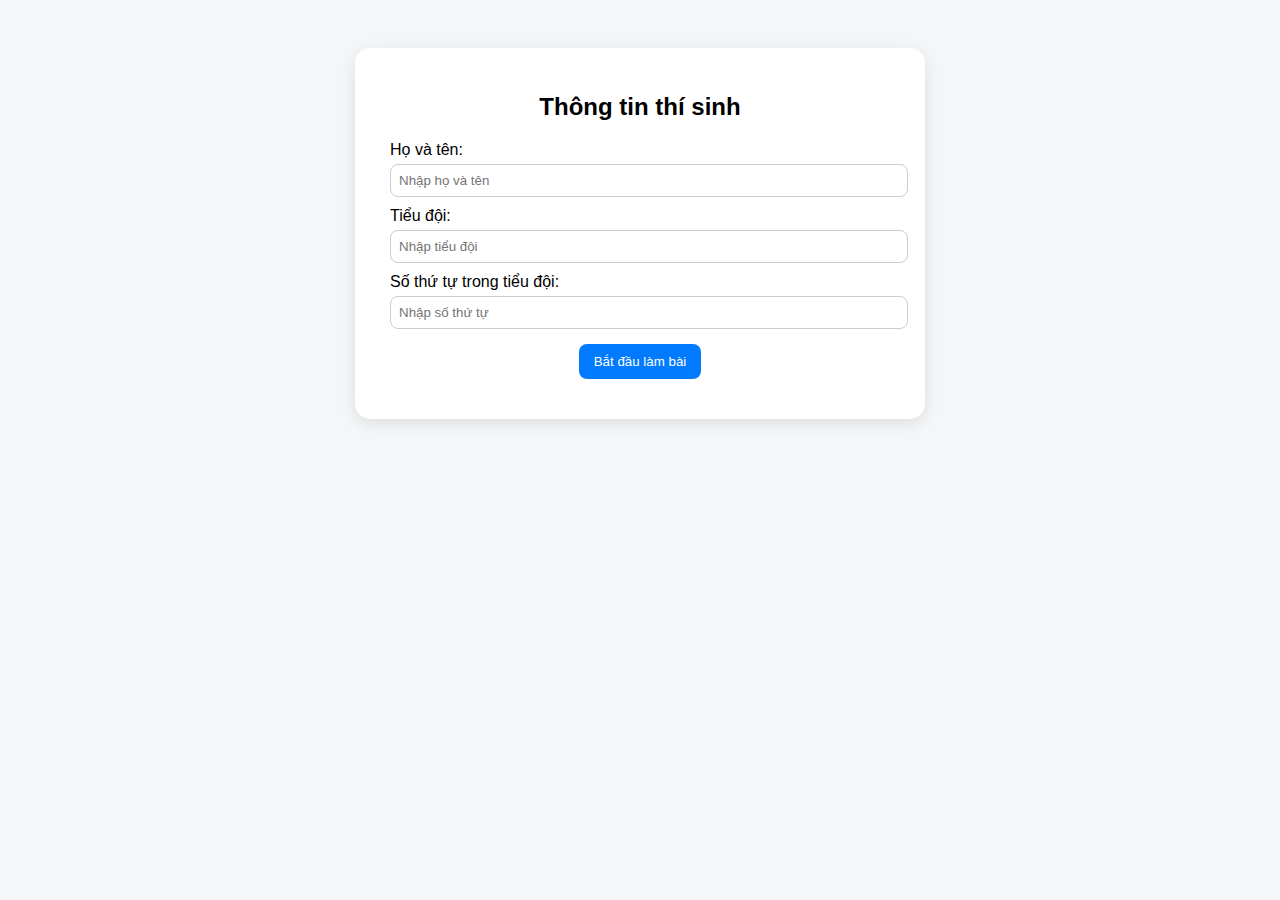
<file: index.html>
<!DOCTYPE html>
<html lang="vi">
<head>
  <meta charset="UTF-8">
  <meta name="viewport" content="width=device-width, initial-scale=1.0">
  <title>Bài kiểm tra kiến thức</title>
  <link rel="stylesheet" href="style.css">
</head>
<body>
  <!-- Nhập thông tin -->
  <div class="container" id="info-section">
    <h2>Thông tin thí sinh</h2>
    <label>Họ và tên:</label>
    <input type="text" id="name" placeholder="Nhập họ và tên">
    <label>Tiểu đội:</label>
    <input type="text" id="team" placeholder="Nhập tiểu đội">
    <label>Số thứ tự trong tiểu đội:</label>
    <input type="number" id="number" placeholder="Nhập số thứ tự">
    <button id="startBtn">Bắt đầu làm bài</button>
  </div>

  <!-- Bài kiểm tra -->
  <div class="container hidden" id="quiz-section">
    <h2>Bài kiểm tra kiến thức</h2>
    <form id="quizForm">
      <div class="question">
        <p>1. Ai là người viết bản Tuyên ngôn độc lập của Việt Nam?</p>
        <label><input type="radio" name="q1" value="a"> Trường Chinh</label>
        <label><input type="radio" name="q1" value="b"> Võ Nguyên Giáp</label>
        <label><input type="radio" name="q1" value="c"> Hồ Chí Minh</label>
        <label><input type="radio" name="q1" value="d"> Phạm Văn Đồng</label>
      </div>

      <div class="question">
        <p>2. Điền từ khóa còn thiếu: “Dân tộc Việt Nam quyết tâm đánh thắng mọi ___ xâm lược.”</p>
        <input type="text" name="q2" placeholder="Nhập từ khóa...">
      </div>

      <div class="question">
        <p>3. Tổ chức nào lãnh đạo trực tiếp, tuyệt đối quân đội nhân dân Việt Nam?</p>
        <label><input type="radio" name="q3" value="a"> Quốc hội</label>
        <label><input type="radio" name="q3" value="b"> Chính phủ</label>
        <label><input type="radio" name="q3" value="c"> Đảng Cộng sản Việt Nam</label>
        <label><input type="radio" name="q3" value="d"> Bộ Quốc phòng</label>
      </div>

      <div class="question">
        <p>4. Điền từ khóa còn thiếu: “Quân đội nhân dân Việt Nam mang bản chất ___ của giai cấp công nhân.”</p>
        <input type="text" name="q4" placeholder="Nhập từ khóa...">
      </div>

      <button type="submit">Nộp bài</button>
    </form>
  </div>

  <!-- Kết quả -->
  <div class="container hidden" id="result-section">
    <h2>Kết quả bài làm</h2>
    <p id="studentInfo"></p>
    <p id="score"></p>
    <div id="feedback"></div>

    <h3>Bảng xếp hạng</h3>
    <table id="leaderboard">
      <thead>
        <tr>
          <th>Họ tên</th>
          <th>Tiểu đội</th>
          <th>Số TT</th>
          <th>Điểm</th>
        </tr>
      </thead>
      <tbody></tbody>
    </table>

    <div class="buttons">
      <!--<button id="clearLeaderboard">🧹 Xóa bảng xếp hạng</button>-->
      <button id="exportCSV">⬇️ Xuất file CSV</button>
    </div>
  </div>

  <script src="script.js"></script>
</body>
</html>
</file>
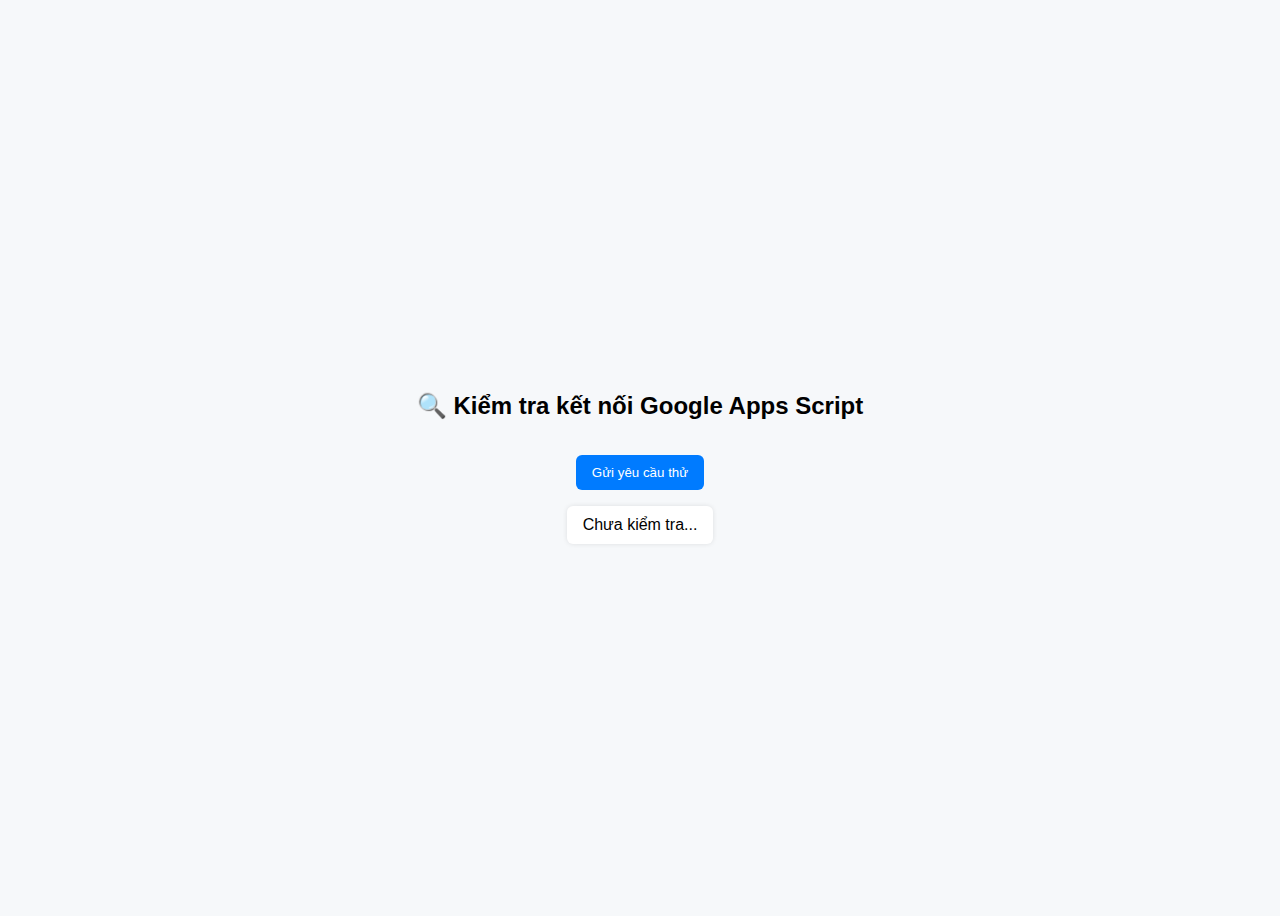
<file: checkConnection.html>
<!DOCTYPE html>
<html lang="vi">
<head>
  <meta charset="UTF-8">
  <title>Kiểm tra kết nối Google Apps Script</title>
  <style>
    body {
      font-family: Arial, sans-serif;
      background: #f6f8fa;
      display: flex;
      align-items: center;
      justify-content: center;
      height: 100vh;
      flex-direction: column;
      gap: 1rem;
    }
    button {
      background: #007bff;
      color: white;
      padding: 10px 16px;
      border: none;
      border-radius: 6px;
      cursor: pointer;
    }
    .result {
      padding: 10px 16px;
      border-radius: 6px;
      background: #fff;
      box-shadow: 0 0 5px rgba(0,0,0,0.1);
    }
  </style>
</head>
<body>
  <h2>🔍 Kiểm tra kết nối Google Apps Script</h2>
  <button id="testButton">Gửi yêu cầu thử</button>
  <div class="result" id="result">Chưa kiểm tra...</div>

  <script>
    const TEST_URL = "https://script.google.com/macros/s/AKfycbwY-4B5EmPF6pscWXzWFoNfcWUDCN7JuZeardWJZHbkSRbiZ9StSU-65OnqVNj6TUHI/exec";
    document.getElementById("testButton").addEventListener("click", async () => {
      document.getElementById("result").innerText = "⏳ Đang gửi yêu cầu...";
      try {
        const res = await fetch(TEST_URL, {
          method: "POST",
          mode: "no-cors",
          body: JSON.stringify({
            name: "Test",
            team: "DEV",
            number: 1,
            score: 10,
            timestamp: new Date().toISOString()
          }),
          headers: { "Content-Type": "application/json" }
        });
        document.getElementById("result").innerText = "✅ Gửi yêu cầu thành công (không lỗi CORS)";
      } catch (err) {
        document.getElementById("result").innerText = "❌ Lỗi kết nối: " + err.message;
      }
    });
  </script>
</body>
</html>
</file>
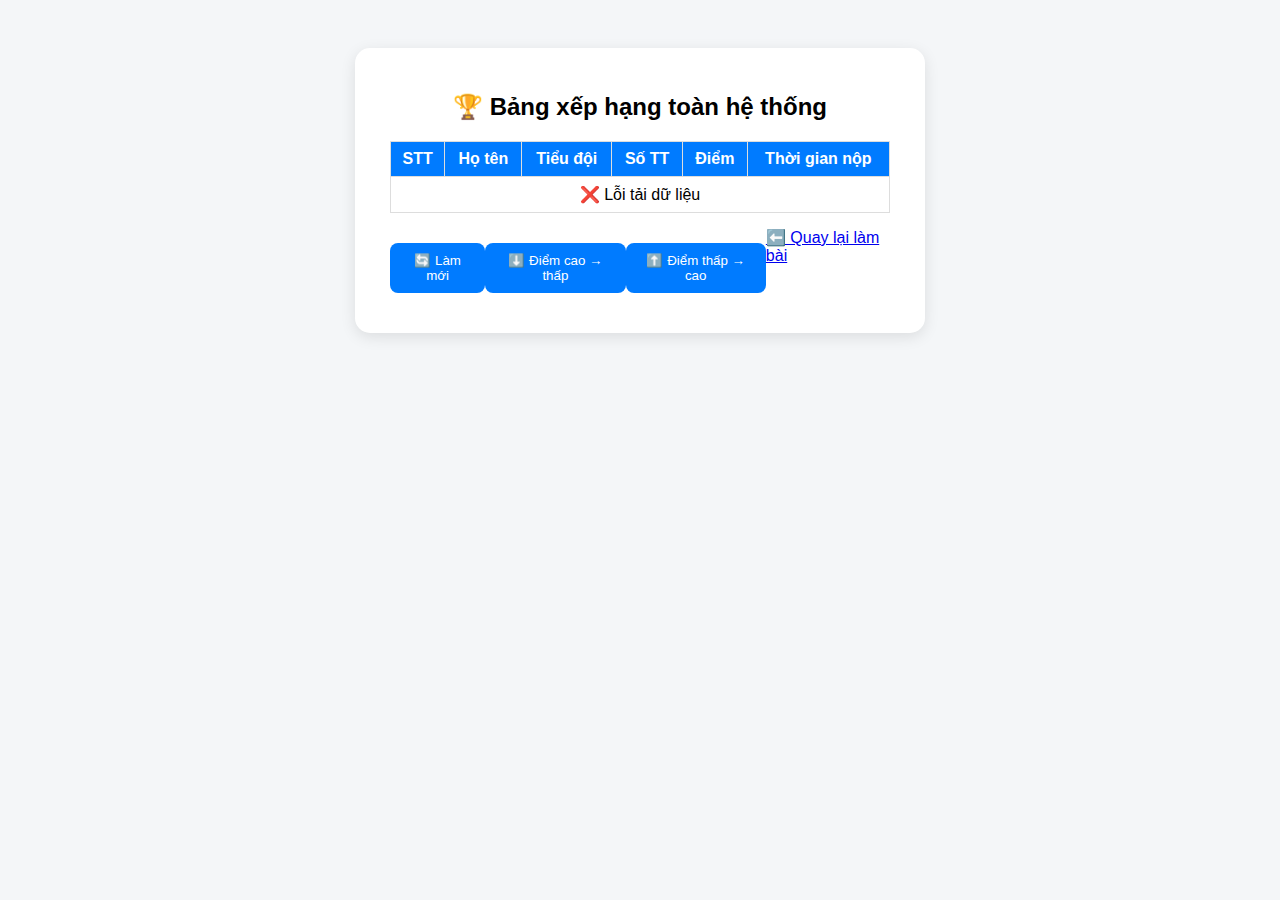
<file: leaderboard.html>
<!DOCTYPE html>
<html lang="vi">
<head>
  <meta charset="UTF-8">
  <meta name="viewport" content="width=device-width, initial-scale=1.0">
  <title>Bảng xếp hạng</title>
  <link rel="stylesheet" href="style.css">
</head>
<body>
  <div class="container">
    <h2>🏆 Bảng xếp hạng toàn hệ thống</h2>
    <table id="leaderboard">
      <thead>
        <tr>
          <th>STT</th>
          <th>Họ tên</th>
          <th>Tiểu đội</th>
          <th>Số TT</th>
          <th>Điểm</th>
          <th>Thời gian nộp</th>
        </tr>
      </thead>
      <tbody></tbody>
    </table>

    <div class="buttons">
      <button id="refresh">🔄 Làm mới</button>
      <button id="sortDesc">⬇️ Điểm cao → thấp</button>
      <button id="sortAsc">⬆️ Điểm thấp → cao</button>
      <a href="index.html" class="view-link">⬅️ Quay lại làm bài</a>
    </div>
  </div>

  <script>
    const SCRIPT_URL = "https://script.google.com/macros/s/AKfycbyPErwv2wloLciUZZauYv968voBBjzznpWY4escXf0kErl3Hr-4RT-eS1nRy9y4rlOw/exec"; // Dán cùng URL Apps Script ở đây
    const tableBody = document.querySelector("#leaderboard tbody");
    let leaderboard = [];

    async function fetchData() {
      tableBody.innerHTML = "<tr><td colspan='6'>Đang tải dữ liệu...</td></tr>";
      try {
        const res = await fetch(SCRIPT_URL);
        leaderboard = await res.json();
        renderTable(leaderboard.sort((a,b) => b.score - a.score));
      } catch (err) {
        tableBody.innerHTML = "<tr><td colspan='6'>❌ Lỗi tải dữ liệu</td></tr>";
      }
    }

    function renderTable(data) {
      tableBody.innerHTML = "";
      data.forEach((item, i) => {
        tableBody.innerHTML += `
          <tr>
            <td>${i + 1}</td>
            <td>${item.name}</td>
            <td>${item.team}</td>
            <td>${item.number}</td>
            <td>${item.score}</td>
            <td>${new Date(item.timestamp).toLocaleString("vi-VN")}</td>
          </tr>`;
      });
    }

    document.getElementById("refresh").addEventListener("click", fetchData);
    document.getElementById("sortDesc").addEventListener("click", () => renderTable([...leaderboard].sort((a,b)=>b.score-a.score)));
    document.getElementById("sortAsc").addEventListener("click", () => renderTable([...leaderboard].sort((a,b)=>a.score-b.score)));

    fetchData();
  </script>
</body>
</html>
</file>
<file: style.css>
body {
  font-family: "Segoe UI", sans-serif;
  background: #f4f6f8;
  display: flex;
  justify-content: center;
  padding: 40px;
}

.container {
  background: white;
  padding: 25px 35px;
  border-radius: 15px;
  box-shadow: 0 4px 15px rgba(0,0,0,0.1);
  width: 500px;
}

.hidden {
  display: none;
}

h2, h3 {
  text-align: center;
  margin-bottom: 20px;
}

label {
  display: block;
  margin-top: 10px;
}

input[type="text"], input[type="number"] {
  width: 100%;
  padding: 8px;
  margin-top: 5px;
  border-radius: 8px;
  border: 1px solid #ccc;
}

.question {
  margin-bottom: 20px;
}

button {
  background-color: #007bff;
  color: white;
  border: none;
  padding: 10px 15px;
  border-radius: 8px;
  cursor: pointer;
  display: block;
  margin: 15px auto;
}

button:hover {
  background-color: #0056b3;
}

.correct {
  color: green;
}

.incorrect {
  color: red;
}

/* Leaderboard */
#leaderboard {
  width: 100%;
  border-collapse: collapse;
  margin-top: 15px;
}

#leaderboard th, #leaderboard td {
  border: 1px solid #ddd;
  padding: 8px;
  text-align: center;
}

#leaderboard th {
  background-color: #007bff;
  color: white;
}

.buttons {
  display: flex;
  justify-content: space-around;
  margin-top: 15px;
}
</file>
